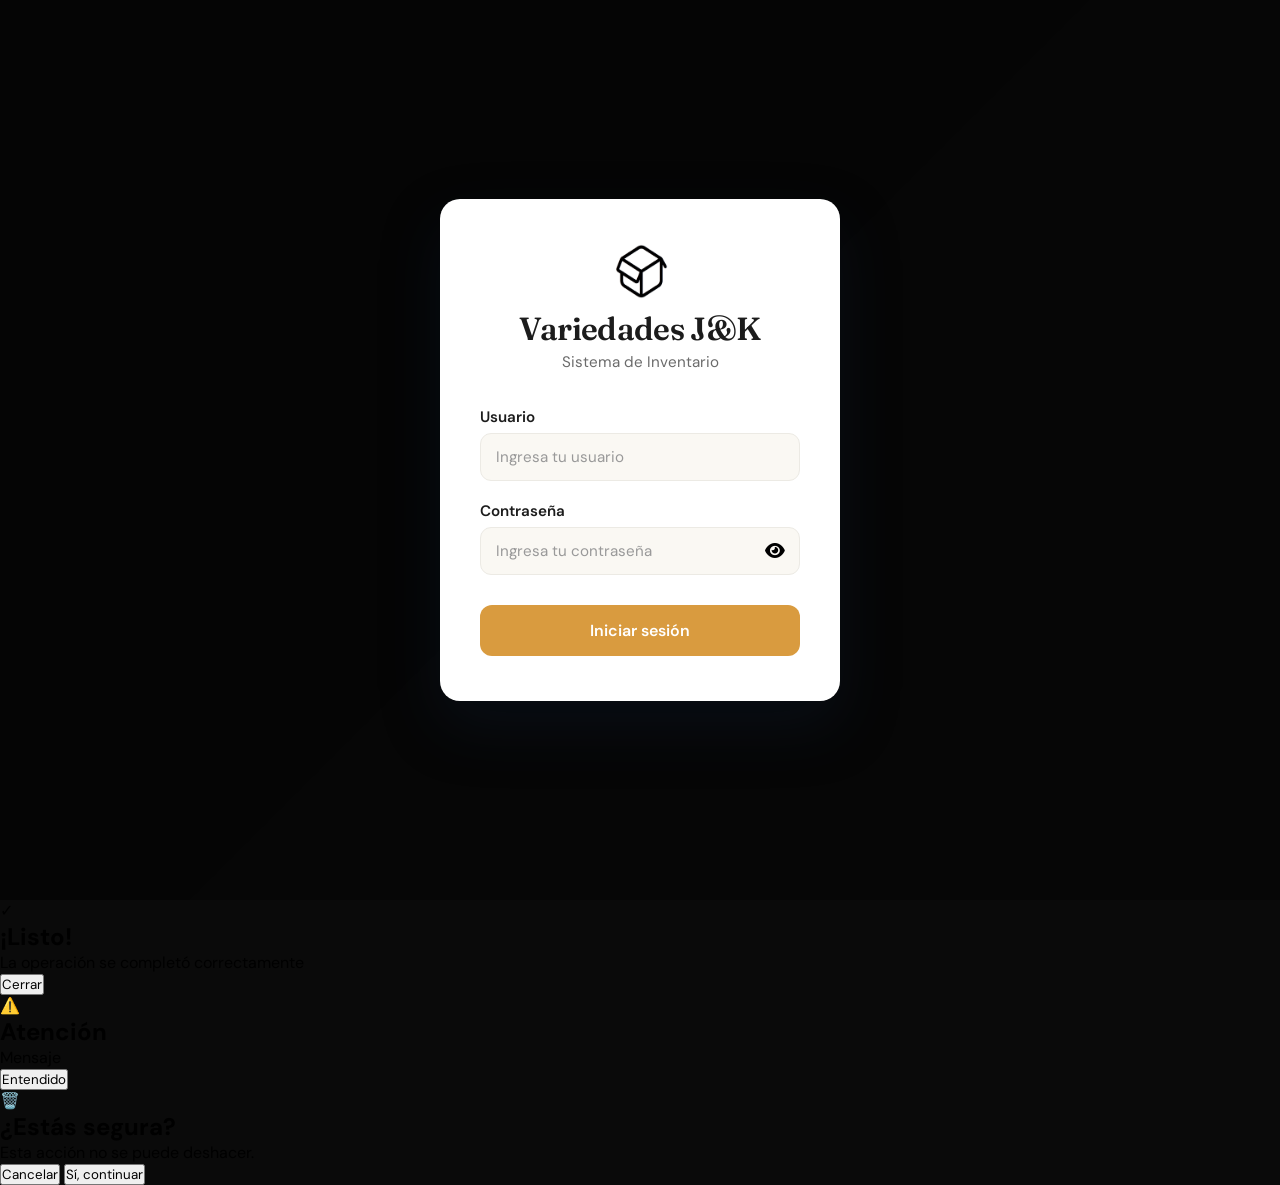
<file: variedades-jk/analisis/index.html>
<!DOCTYPE html>
<html lang="es">
<head>
    <meta charset="UTF-8">
    <meta name="viewport" content="width=device-width, initial-scale=1.0">
    <title>Análisis - Variedades J&K</title>
    <link rel="preconnect" href="https://fonts.googleapis.com">
    <link rel="preconnect" href="https://fonts.gstatic.com" crossorigin>
    <link href="https://fonts.googleapis.com/css2?family=Fraunces:opsz,wght@9..144,400;9..144,600;9..144,700&family=DM+Sans:wght@400;500;600;700&display=swap" rel="stylesheet">
    <link rel="stylesheet" href="../comun.css">
    <link rel="stylesheet" href="style.css">
    <link rel="stylesheet" href="https://cdnjs.cloudflare.com/ajax/libs/font-awesome/6.4.0/css/all.min.css">
</head>
<body>
    <aside class="sidebar">
        <div class="sidebar-brand">
            <div class="brand-logo">JK</div>
            <div><h2>Variedades J y K</h2><p>Gestión de tienda</p></div>
        </div>
        <nav class="sidebar-nav">
            <a href="../panel-de-control/index.html"><i class="fa-solid fa-house fa-flip-horizontal" style="color: rgb(203, 213, 225);"></i> <span>Inicio</span></a>
            <a href="../ventas/index.html"><i class="fa-solid fa-cart-shopping" style="color: rgb(203, 213, 225);"></i> <span>Ventas</span></a>
            <a href="../inventario/index.html"><i class="fa-solid fa-box" style="color: rgb(203, 213, 225);"></i> <span>Productos</span></a>
            <a href="../proveedores/index.html"><i class="fa-solid fa-truck" style="color: rgb(203, 213, 225);"></i> <span>Proveedores</span></a>
            <a href="../usuarios/index.html" data-solo-admin><i class="fa-solid fa-users" style="color: rgb(203, 213, 225);"></i> <span>Usuarios</span></a>
            <a href="../analisis/index.html"><i class="fa-solid fa-square-poll-vertical" style="color: rgb(203, 213, 225);"></i> <span>Análisis</span></a>
            <a href="../configuracion/index.html"><i class="fa-solid fa-gear" style="color: rgb(203, 213, 225);"></i>    <span>Configuración</span></a>
        </nav>
        <button class="btn-cerrar-sesion" onclick="cerrarSesion()">Cerrar sesión</button>
    </aside>

    <div class="contenido">
        <header class="header">
            <div class="header-busqueda"><input type="text" placeholder="Buscar en toda la tienda..."></div>
            <div class="header-usuario">
                <div class="avatar" id="avatarInicial">—</div>
                <div class="info">
                    <h4 id="nombreUsuario">—</h4>
                    <p id="rolUsuario">—</p>
                </div>
            </div>
        </header>

        <main class="page">
            <div class="page-header">
                <div>
                    <h1>Reportes de rotación comercial</h1>
                    <p>Analiza el desempeño de tus productos</p>
                </div>
                <button class="btn btn-azul" id="btnExportar"><i class="fa-solid fa-file-invoice" style="color: rgb(249, 249, 249);"></i> Exportar como PDF</button>
            </div>

            <div class="card" style="margin-bottom:25px">
                <div class="rango-fechas">
                    <div class="form-grupo">
                        <label>Desde</label>
                        <input type="date" id="fechaDesde">
                    </div>
                    <div class="form-grupo">
                        <label>Hasta</label>
                        <input type="date" id="fechaHasta">
                    </div>
                </div>
            </div>

            <div class="banner-empresa">
                <h3>Variedades J y K</h3>
                <p id="infoRango">Reporte de rotación comercial</p>
            </div>

            <div class="grid-analisis">
                <div class="card">
                    <h3 class="titulo-seccion"><i class="fa-solid fa-arrow-trend-up" style="color: rgb(3, 3, 3);"></i> Top 10 más vendidos</h3>
                    <table class="tabla-mini">
                        <thead>
                            <tr>
                                <th>#</th>
                                <th>Artículo</th>
                                <th>Unidades</th>
                                <th>Ingresos</th>
                            </tr>
                        </thead>
                        <tbody id="tablaTop"></tbody>
                    </table>
                </div>

                <div class="card">
                    <h3 class="titulo-seccion"><i class="fa-solid fa-arrow-trend-down" style="color: rgb(1, 1, 1);"></i> Top 10 menos vendidos</h3>
                    <table class="tabla-mini">
                        <thead>
                            <tr>
                                <th>#</th>
                                <th>Artículo</th>
                                <th>Unidades</th>
                                <th>Ingresos</th>
                            </tr>
                        </thead>
                        <tbody id="tablaBottom"></tbody>
                    </table>
                </div>
            </div>

            <div class="card" style="margin-top:25px">
                <h3 class="titulo-seccion"> <i class="fa-solid fa-receipt" style="color: rgb(0, 0, 0);"></i> Historial de pedidos</h3>
                <div class="tabla-wrap">
                    <table class="tabla">
                        <thead>
                            <tr>
                                <th>ID Venta</th>
                                <th>Fecha</th>
                                <th>Producto</th>
                                <th>Cantidad</th>
                                <th>Método</th>
                                <th>Total</th>
                            </tr>
                        </thead>
                        <tbody id="historialVentas"></tbody>
                    </table>
                </div>
            </div>
        </main>
    </div>

    <script src="../datos.js"></script>
    <script src="script.js"></script>
</body>
</html>
</file>
<file: variedades-jk/comun.css>
/* ==========================================
   VARIEDADES J&K - Estilos compartidos
   Estética: crema + azul marino + verde menta
   Tipografía: Fraunces (display) + DM Sans (cuerpo)
   ========================================== */

@import url('https://fonts.googleapis.com/css2?family=Fraunces:opsz,wght@9..144,400;9..144,600;9..144,700&family=DM+Sans:wght@400;500;600;700&display=swap');

* { margin: 0; padding: 0; box-sizing: border-box; }

:root {
    /* Colores base */
    --bg:        #f7f4ed;   /* crema pálido */
    --navy:      #0f2440;   /* azul marino profundo */
    --navy-soft: #1a3a5c;   /* variante para hover */
    --mint:      #a7d9b9;   /* verde menta suave */
    --mint-dark: #8bc9a4;   /* menta más oscura para hover */
    --ink:       #1c1c1c;   /* gris casi negro */
    --ink-soft:  #6b6b6b;   /* gris medio para textos secundarios */
    --card:      #ffffff;
    --border:    #eceae4;   /* borde sutil */
    --accent:    #d99b3f;   /* dorado cálido para CTAs */
    --accent-hover: #c68a2e;

    --verde: #6fbf8b;
    --verde-bg: #e3f1e7;
    --rojo: #c25a5a;
    --rojo-bg: #f7e5e5;
    --amarillo-bg: #faf3e0;
    --amarillo-texto: #a67c1a;

    --sombra: 0 2px 8px rgba(15, 36, 64, 0.06);
    --sombra-md: 0 4px 14px rgba(15, 36, 64, 0.08);
    --radio: 14px;
}

body {
    background-color: var(--bg);
    color: var(--ink);
    font-family: 'DM Sans', system-ui, sans-serif;
    font-size: 15px;
    line-height: 1.5;
    display: flex;
    min-height: 100vh;
}

h1, h2, h3, h4, h5 {
    font-family: 'Fraunces', Georgia, serif;
    font-weight: 600;
    letter-spacing: -0.02em;
    color: var(--ink);
}

/* --- SIDEBAR --- */
.sidebar {
    width: 240px;
    background-color: var(--navy);
    color: #fff;
    display: flex;
    flex-direction: column;
    padding: 22px 0;
    position: fixed;
    height: 100vh;
    overflow-y: auto;
    z-index: 20;
}
.sidebar-brand {
    display: flex; align-items: center; gap: 12px;
    padding: 0 22px 22px;
    border-bottom: 1px solid rgba(255,255,255,0.08);
    margin-bottom: 18px;
}
.brand-logo {
    width: 44px; height: 44px;
    background-color: var(--accent);
    border-radius: 12px;
    display: flex; align-items: center; justify-content: center;
    font-family: 'Fraunces', serif;
    font-weight: 700; font-size: 15px; color: #fff;
}
.sidebar-brand h2 {
    font-family: 'Fraunces', serif;
    font-size: 15px; font-weight: 600; color: #fff;
}
.sidebar-brand p { font-size: 11px; opacity: 0.7; font-family: 'DM Sans', sans-serif; }
.sidebar-nav { display: flex; flex-direction: column; gap: 4px; padding: 0 14px; flex: 1; }
.sidebar-nav a {
    display: flex; align-items: center; gap: 12px;
    padding: 12px 16px;
    color: rgba(255,255,255,0.82);
    text-decoration: none;
    border-radius: 10px;
    font-size: 14px; font-weight: 500;
    font-family: 'DM Sans', sans-serif;
    transition: all 0.2s;
}
.sidebar-nav a:hover { background-color: rgba(255,255,255,0.08); color: #fff; }
.sidebar-nav a.activo {
    background-color: var(--accent);
    color: #fff; font-weight: 600;
}
.sidebar-nav a .badge-prox {
    margin-left: auto; font-size: 10px;
    background-color: rgba(255,255,255,0.15);
    padding: 2px 8px; border-radius: 10px;
}
.btn-cerrar-sesion {
    margin: 15px 22px 0;
    padding: 11px;
    background-color: rgba(255,255,255,0.08);
    border: none; color: #fff;
    border-radius: 10px; cursor: pointer;
    font-size: 13px; font-weight: 500;
    font-family: 'DM Sans', sans-serif;
    transition: background 0.2s;
}
.btn-cerrar-sesion:hover { background-color: rgba(255,255,255,0.16); }

/* --- MAIN --- */
.contenido { margin-left: 240px; flex: 1; display: flex; flex-direction: column; min-width: 0; }

/* --- HEADER --- */
.header {
    background-color: var(--card);
    padding: 16px 32px;
    display: flex; align-items: center; justify-content: space-between;
    gap: 20px;
    border-bottom: 1px solid var(--border);
    position: sticky; top: 0; z-index: 10;
    justify-content: flex-end;
}
.header-busqueda { display: none; }
.header-busqueda input {
    width: 100%;
    padding: 11px 18px 11px 42px;
    border: 1px solid var(--border);
    background-color: var(--bg);
    border-radius: 12px;
    font-size: 14px;
    font-family: 'DM Sans', sans-serif;
    color: var(--ink);
    outline: none;
    transition: border 0.2s;
}
.header-busqueda input:focus { border-color: var(--mint); background-color: #fff; }
.header-busqueda::before {
    content: '🔍'; position: absolute;
    left: 16px; top: 50%; transform: translateY(-50%);
    font-size: 14px; opacity: 0.45;
}
.header-usuario { display: flex; align-items: center; gap: 12px; }
.avatar {
    width: 42px; height: 42px;
    border-radius: 50%;
    background-color: var(--mint);
    color: var(--navy);
    display: flex; align-items: center; justify-content: center;
    font-weight: 700; font-size: 15px;
    font-family: 'DM Sans', sans-serif;
}
.header-usuario .info h4 {
    font-family: 'DM Sans', sans-serif;
    font-size: 14px; font-weight: 600;
}
.header-usuario .info p  { font-size: 12px; color: var(--ink-soft); font-family: 'DM Sans', sans-serif; }

/* --- PAGE --- */
.page { padding: 32px; flex: 1; }
.page-header {
    display: flex; justify-content: space-between;
    align-items: flex-start;
    margin-bottom: 28px; gap: 15px; flex-wrap: wrap;
}
.page-header h1 { font-size: 28px; margin-bottom: 4px; }
.page-header p  { color: var(--ink-soft); font-size: 14px; font-family: 'DM Sans', sans-serif; }

/* --- BOTONES --- */
.btn {
    padding: 12px 22px; border: none; border-radius: 12px;
    font-size: 14px; font-weight: 600; cursor: pointer;
    display: inline-flex; align-items: center; gap: 8px;
    transition: all 0.2s; text-decoration: none;
    font-family: 'DM Sans', sans-serif;
}
.btn-naranja { background-color: var(--accent); color: #fff; }
.btn-naranja:hover { background-color: var(--accent-hover); }
.btn-azul { background-color: var(--navy); color: #fff; }
.btn-azul:hover { background-color: var(--navy-soft); }
.btn-blanco { background-color: var(--card); color: var(--ink); border: 1px solid var(--border); }
.btn-blanco:hover { background-color: var(--bg); border-color: var(--mint); }
.btn-verde { background-color: var(--mint); color: var(--navy); }
.btn-verde:hover { background-color: var(--mint-dark); }
.btn-mint { background-color: var(--mint); color: var(--navy); }
.btn-mint:hover { background-color: var(--mint-dark); }

/* --- CARDS --- */
.card {
    background-color: var(--card);
    border-radius: var(--radio);
    padding: 22px;
    box-shadow: var(--sombra);
    border: 1px solid var(--border);
}

/* --- TABLAS --- */
.tabla {
    width: 100%; border-collapse: collapse;
    background-color: var(--card);
    border-radius: var(--radio); overflow: hidden;
    box-shadow: var(--sombra);
    border: 1px solid var(--border);
    font-family: 'DM Sans', sans-serif;
}
.tabla thead { background-color: #faf8f3; }
.tabla th {
    text-align: left; padding: 15px 22px;
    font-size: 11px; font-weight: 700;
    color: var(--ink-soft);
    text-transform: uppercase; letter-spacing: 0.6px;
    font-family: 'DM Sans', sans-serif;
}
.tabla td {
    padding: 16px 22px;
    border-bottom: 1px solid var(--border);
    font-size: 14px;
    color: var(--ink);
}
.tabla tr:last-child td { border-bottom: none; }
.tabla tbody tr:hover { background-color: #faf8f3; }

/* --- BADGES --- */
.badge {
    display: inline-block; padding: 4px 12px;
    border-radius: 20px; font-size: 12px; font-weight: 600;
    font-family: 'DM Sans', sans-serif;
}
.badge-verde    { background-color: var(--verde-bg);    color: #3d7a53; }
.badge-rojo     { background-color: var(--rojo-bg);     color: #9b3a3a; }
.badge-amarillo { background-color: var(--amarillo-bg); color: var(--amarillo-texto); }
.badge-gris     { background-color: #f1efe9; color: var(--ink-soft); }
.badge-mint     { background-color: var(--mint); color: var(--navy); }

/* --- MODAL --- */
.modal-overlay {
    display: none; position: fixed; inset: 0;
    background-color: rgba(15, 36, 64, 0.55);
    z-index: 100; justify-content: center; align-items: center;
    padding: 20px;
    backdrop-filter: blur(2px);
}
.modal-overlay.activo { display: flex; }
.modal {
    background-color: var(--card);
    border-radius: 18px;
    padding: 32px;
    width: 100%; max-width: 520px;
    max-height: 92vh; overflow-y: auto;
    animation: aparecer 0.25s ease-out;
    font-family: 'DM Sans', sans-serif;
}
@keyframes aparecer {
    from { opacity: 0; transform: translateY(20px); }
    to   { opacity: 1; transform: translateY(0); }
}
.modal-header {
    display: flex; justify-content: space-between;
    align-items: center; margin-bottom: 26px;
}
.modal-header h2 { font-size: 22px; }
.btn-cerrar {
    width: 36px; height: 36px; border-radius: 10px;
    background-color: var(--bg); border: 1px solid var(--border);
    cursor: pointer; font-size: 16px; color: var(--ink-soft);
    font-family: inherit;
}
.btn-cerrar:hover { background-color: var(--border); }

/* --- FORM --- */
.form-grupo { margin-bottom: 18px; }
.form-grupo label {
    display: block; font-size: 13px; font-weight: 600;
    color: var(--ink-soft); margin-bottom: 6px;
    font-family: 'DM Sans', sans-serif;
}
.form-grupo input, .form-grupo select {
    width: 100%; padding: 12px 15px;
    border: 1px solid var(--border); border-radius: 11px;
    font-size: 14px; outline: none;
    background-color: var(--bg);
    font-family: 'DM Sans', sans-serif;
    color: var(--ink);
    transition: border 0.2s;
}
.form-grupo input:focus, .form-grupo select:focus {
    border-color: var(--mint);
    background-color: #fff;
}
.form-fila { display: grid; grid-template-columns: 1fr 1fr; gap: 15px; }
.form-acciones { display: flex; gap: 12px; margin-top: 26px; }
.form-acciones .btn { flex: 1; justify-content: center; }

/* --- BADGE NOTIFICACIÓN (estilo Instagram) --- */
.notif-badge { position: relative; display: inline-flex; align-items: center; gap: 6px; }
.notif-badge .contador {
    position: absolute; top: -8px; right: -12px;
    background-color: #e05c5c; color: #fff;
    border-radius: 50%; min-width: 20px; height: 20px;
    padding: 0 6px; font-size: 11px; font-weight: 700;
    display: flex; align-items: center; justify-content: center;
    border: 2px solid var(--card);
    font-family: 'DM Sans', sans-serif;
}

/* --- RESPONSIVE --- */
@media (max-width: 900px) {
    .sidebar { width: 70px; }
    .sidebar-brand h2, .sidebar-brand p, .sidebar-nav a span,
    .sidebar-nav a .badge-prox, .btn-cerrar-sesion { display: none; }
    .sidebar-nav a { justify-content: center; padding: 12px; }
    .contenido { margin-left: 70px; }
    .form-fila { grid-template-columns: 1fr; }
    .header { padding: 12px 18px; }
    .page { padding: 20px; }
}

/* ============================================================
   MODALES GLOBALES (éxito, aviso, confirmación)
   ============================================================ */

/* --- Éxito --- */
.modal-exito {
    max-width: 420px;
    text-align: center;
    padding: 36px 32px 28px;
}
.exito-icono {
    width: 72px; height: 72px;
    margin: 0 auto 18px;
    border-radius: 50%;
    background-color: var(--mint);
    color: var(--navy);
    display: flex; align-items: center; justify-content: center;
    font-size: 38px; font-weight: 700;
    font-family: 'DM Sans', sans-serif;
    animation: popIn 0.4s cubic-bezier(0.34, 1.56, 0.64, 1);
}
.exito-titulo {
    font-family: 'Fraunces', serif;
    font-size: 24px; font-weight: 600;
    color: var(--ink); margin-bottom: 6px;
}
.exito-subtitulo {
    font-family: 'DM Sans', sans-serif;
    font-size: 13px; color: var(--ink-soft);
    margin-bottom: 24px;
}
.exito-detalle {
    background-color: var(--bg);
    border: 1px solid var(--border);
    border-radius: 14px;
    padding: 18px 20px;
    margin-bottom: 24px;
    text-align: left;
}
.exito-fila {
    display: flex; justify-content: space-between;
    align-items: center; padding: 8px 0;
    font-family: 'DM Sans', sans-serif; font-size: 14px;
}
.exito-fila:not(:last-child) { border-bottom: 1px dashed var(--border); }
.exito-fila span { color: var(--ink-soft); }
.exito-fila strong {
    font-family: 'Fraunces', serif;
    font-size: 16px; color: var(--navy);
}
#exitoTotal { font-size: 20px; color: var(--accent); }

/* --- Aviso --- */
.modal-aviso {
    max-width: 420px;
    text-align: center;
    padding: 36px 32px 28px;
}
.aviso-icono {
    width: 72px; height: 72px;
    margin: 0 auto 18px;
    border-radius: 50%;
    background-color: var(--amarillo-bg);
    display: flex; align-items: center; justify-content: center;
    font-size: 34px;
    animation: popIn 0.4s cubic-bezier(0.34, 1.56, 0.64, 1);
}
.aviso-titulo {
    font-family: 'Fraunces', serif;
    font-size: 22px; font-weight: 600;
    color: var(--ink); margin-bottom: 8px;
}
.aviso-mensaje {
    font-family: 'DM Sans', sans-serif;
    font-size: 14px; color: var(--ink-soft);
    line-height: 1.5; margin-bottom: 20px;
}
.aviso-detalle {
    background-color: var(--bg);
    border: 1px solid var(--border);
    border-radius: 14px;
    padding: 16px 20px;
    margin-bottom: 22px;
    text-align: left;
}
.aviso-fila {
    display: flex; justify-content: space-between;
    align-items: center; padding: 8px 0;
    font-family: 'DM Sans', sans-serif; font-size: 14px;
}
.aviso-fila:not(:last-child) { border-bottom: 1px dashed var(--border); }
.aviso-fila span { color: var(--ink-soft); }
.aviso-fila strong {
    font-family: 'Fraunces', serif;
    font-size: 15px; color: var(--navy);
}
.aviso-fila.aviso-falta strong {
    color: var(--rojo); font-size: 17px;
}

/* --- Confirmación --- */
.modal-confirmar {
    max-width: 420px;
    text-align: center;
    padding: 36px 32px 28px;
}
.confirmar-icono {
    width: 72px; height: 72px;
    margin: 0 auto 18px;
    border-radius: 50%;
    background-color: var(--rojo-bg);
    display: flex; align-items: center; justify-content: center;
    font-size: 32px;
    animation: popIn 0.4s cubic-bezier(0.34, 1.56, 0.64, 1);
}
.confirmar-titulo {
    font-family: 'Fraunces', serif;
    font-size: 22px; font-weight: 600;
    color: var(--ink); margin-bottom: 8px;
}
.confirmar-mensaje {
    font-family: 'DM Sans', sans-serif;
    font-size: 14px; color: var(--ink-soft);
    line-height: 1.5; margin-bottom: 24px;
}

/* --- Botón full --- */
.btn-full {
    width: 100%;
    justify-content: center;
}

/* --- Animación --- */
@keyframes popIn {
    0%   { transform: scale(0);   opacity: 0; }
    100% { transform: scale(1);   opacity: 1; }
}
</file>
<file: variedades-jk/analisis/style.css>
/* Rango de fechas */
.rango-fechas {
    display: flex;
    gap: 20px;
    flex-wrap: wrap;
}

.rango-fechas .form-grupo { min-width: 200px; }

/* Banner empresa */
.banner-empresa {
    background-color: var(--card);
    border: 1px solid var(--border);
    border-left: 5px solid var(--mint);
    border-radius: 14px;
    padding: 18px 24px;
    margin-bottom: 25px;
}

.banner-empresa h3 {
    font-family: 'Fraunces', serif;
    color: var(--navy);
    font-size: 18px;
    margin-bottom: 4px;
}

.banner-empresa p {
    font-family: 'DM Sans', sans-serif;
    font-size: 13px;
    color: var(--texto-suave);
}

/* Grid análisis */
.grid-analisis {
    display: grid;
    grid-template-columns: 1fr 1fr;
    gap: 20px;
}

.titulo-seccion {
    font-family: 'Fraunces', serif;
    font-size: 16px;
    margin-bottom: 15px;
}

/* Tabla mini */
.tabla-mini {
    width: 100%;
    border-collapse: collapse;
}

.tabla-mini th {
    text-align: left;
    padding: 10px 12px;
    background-color: #faf8f3;
    color: var(--ink-soft);
    font-family: 'DM Sans', sans-serif;
    font-size: 11px;
    text-transform: uppercase;
    font-weight: 700;
}

.tabla-mini td {
    padding: 12px;
    border-bottom: 1px solid var(--border);
    font-family: 'DM Sans', sans-serif;
    font-size: 13px;
}

.tabla-mini tr:last-child td { border-bottom: none; }

.tabla-mini .codigo {
    color: var(--ink-soft);
    font-size: 11px;
    margin-left: 5px;
}

.tabla-wrap { background-color: transparent; }

/* Responsive */
@media (max-width: 1000px) {
    .grid-analisis { grid-template-columns: 1fr; }
}
</file>
<file: variedades-jk/configuracion/style.css>
/* Grid de configuración */
.grid-config {
    display: grid;
    grid-template-columns: repeat(2, 1fr);
    gap: 20px;
}

/* Título de tarjeta */
.card-titulo {
    font-family: 'Fraunces', serif;
    font-size: 17px;
    color: var(--navy);
    margin-bottom: 18px;
}

/* Zona peligro */
.zona-peligro {
    border: 1px solid #e8c4c4;
    background-color: #fdf8f8;
}

.texto-peligro {
    font-family: 'DM Sans', sans-serif;
    font-size: 13px;
    color: var(--texto-suave);
    margin-bottom: 15px;
}

.peligro-acciones {
    display: flex;
    flex-direction: column;
    gap: 10px;
}

.peligro-acciones .btn { justify-content: flex-start; }

/* Info del sistema */
.info-sistema {
    font-family: 'DM Sans', sans-serif;
    margin-top: 30px;
    text-align: center;
    padding: 20px;
    font-size: 12px;
    color: var(--texto-suave);
}

.info-sistema p { margin: 4px 0; }

/* Responsive */
@media (max-width: 900px) {
    .grid-config { grid-template-columns: 1fr; }
}
</file>
<file: variedades-jk/inventario/style.css>
/* Acciones del header */
.acciones-header { display: flex; gap: 10px; }

/* Filtros */
.filtros {
    display: flex;
    gap: 15px;
    margin-bottom: 20px;
    flex-wrap: wrap;
    align-items: center;
}

.filtros-busqueda { flex: 1; min-width: 260px; }

.filtros-busqueda input {
    width: 100%;
    padding: 12px 18px;
    background-color: #fff;
    border: 1px solid var(--border);
    border-radius: 12px;
    font-family: 'DM Sans', sans-serif;
    font-size: 14px;
    outline: none;
}

/* Chips */
.chips { display: flex; gap: 8px; flex-wrap: wrap; }

.chip {
    padding: 9px 18px;
    border-radius: 20px;
    background-color: #fff;
    color: var(--ink-soft);
    border: 1px solid var(--border);
    font-family: 'DM Sans', sans-serif;
    font-size: 13px;
    font-weight: 600;
    cursor: pointer;
    transition: all 0.2s;
    box-shadow: none;
}

.chip.activo {
    background-color: var(--mint);
    color: var(--navy);
    border-color: var(--mint);
    font-weight: 700;
}

/* Tabla */
.tabla-wrap {
    background-color: var(--card);
    border-radius: var(--radio);
    border: 1px solid var(--border);
    overflow: hidden;
}

.tabla-wrap .tabla { box-shadow: none; border-radius: 0; }

/* Celda producto */
.celda-producto { display: flex; align-items: center; gap: 12px; }

.celda-producto .mini-img {
    width: 42px;
    height: 42px;
    border-radius: 10px;
    background-color: #faf8f3;
    border: 1px solid var(--border);
    flex-shrink: 0;
    display: flex;
    align-items: center;
    justify-content: center;
    font-size: 20px;
    overflow: hidden;
}

.celda-producto .mini-img img { width: 100%; height: 100%; object-fit: cover; }

.celda-producto .nombre {
    font-family: 'Fraunces', serif;
    font-weight: 600;
    font-size: 15px;
}

/* Acciones de fila */
.celda-acciones { display: flex; gap: 8px; }

.icon-btn {
    width: 34px;
    height: 34px;
    border-radius: 9px;
    border: 1px solid var(--border);
    background-color: #fff;
    cursor: pointer;
    font-size: 14px;
    transition: all 0.2s;
    display: flex;
    align-items: center;
    justify-content: center;
}

.icon-btn:hover {
    background-color: var(--bg);
    border-color: var(--mint);
}

.icon-btn.rojo { color: var(--rojo); }

/* Textos auxiliares */
.ayuda {
    font-size: 11px;
    color: var(--texto-suave);
    margin-top: 5px;
    display: block;
}

.ayuda-dev {
    font-size: 12px;
    color: var(--texto-suave);
    margin-top: 10px;
    padding: 10px;
    background-color: #F1F5F9;
    border-radius: 8px;
}
</file>
<file: variedades-jk/login/style.css>
/* 1. Reset y Variables */
* {
    margin: 0;
    padding: 0;
    box-sizing: border-box;
    font-family: 'DM Sans', sans-serif;
}

:root {
    --primary-blue: #0f2440;   /* navy */
    --text-dark: #1c1c1c;
    --text-gray: #6b6b6b;
    --border-color: #eceae4;
    --white: #ffffff;
    --accent: #d99b3f;
    --mint: #a7d9b9;
}

body {
    height: 100vh;
    overflow: hidden;
    background-color: #0a0a0a;
}

/* 2. Fondo de pantalla completa */
.bg-container {
    position: fixed;
    inset: 0;
    z-index: 1;
}

.bg-slide {
    position: absolute;
    inset: 0;
    background-size: cover;
    background-position: center;
    opacity: 0;
    animation: crossFade 15s infinite;
}

.bg-slide.active {
    animation-delay: 0s;
}

.bg-slide:nth-child(2) {
    animation-delay: 5s;
}

.bg-slide:nth-child(3) {
    animation-delay: 10s;
}

/* Capa oscura para dar contraste al panel */
.bg-overlay {
    position: absolute;
    inset: 0;
    background: linear-gradient(135deg, rgba(0,0,0,0.5) 0%, rgba(0,0,0,0.3) 100%);
}

/* Animación de crossfade */
@keyframes crossFade {
    0%   { opacity: 0; }      /* arranca invisible */
    3%   { opacity: 1; }      /* fade-in rápido */
    30%  { opacity: 1; }      /* se mantiene */
    36%  { opacity: 0; }      /* fade-out MÁS LARGO (llega al 36%, no al 33%) */
    100% { opacity: 0; }
}

/* 3. Panel de login flotante */
.login-wrapper {
    position: relative;
    z-index: 2;
    height: 100vh;
    display: flex;
    justify-content: center;
    align-items: center;
}

.login-card {
    background-color: var(--white);
    border-radius: 20px;
    padding: 45px 40px;
    width: 100%;
    max-width: 400px;
    box-shadow: 0 25px 60px rgba(15, 36, 64, 0.25);
    animation: floatIn 0.8s ease-out;
}

@keyframes floatIn {
    from {
        opacity: 0;
        transform: translateY(30px);
    }
    to {
        opacity: 1;
        transform: translateY(0);
    }
}

/* 4. Marca */
.brand {
    text-align: center;
    margin-bottom: 35px;
}

.logo-container {
    display: flex;
    justify-content: center;
    margin-bottom: 10px;
}

.logo-icon {
    width: 55px;
    height: 55px;
    color: var(--primary-blue);
}

.brand h1 {
    font-family: 'Fraunces', serif;
    font-size: 2rem;
    font-weight: 600;
    color: var(--text-dark);
    letter-spacing: -0.02em;
}

.brand .subtitle {
    font-family: 'DM Sans', sans-serif;
    font-size: 0.95rem;
    color: var(--text-gray);
    font-weight: 400;
    margin-top: 4px;
}

/* 5. Formulario */
.login-form {
    width: 100%;
}

.input-group {
    margin-bottom: 20px;
}

.input-group label {
    display: block;
    font-family: 'DM Sans', sans-serif;
    font-weight: 600;
    color: var(--text-dark);
    margin-bottom: 6px;
    font-size: 0.95rem;
}

.input-group input {
    width: 100%;
    padding: 13px 15px;
    background-color: #faf8f3;
    border: 1px solid var(--border-color);
    border-radius: 11px;
    font-family: 'DM Sans', sans-serif;
    font-size: 0.95rem;
    color: var(--text-dark);
    outline: none;
    transition: border-color 0.3s ease, background-color 0.3s ease;
}

.input-group input:focus {
    border-color: var(--mint);
    background-color: #fff;
}

.input-group input::placeholder {
    color: #999;
}

/* Ojo de la contraseña */
.password-wrapper {
    position: relative;
}

.toggle-password {
    position: absolute;
    right: 15px;
    top: 50%;
    transform: translateY(-50%);
    cursor: pointer;
    font-size: 1.1rem;
    user-select: none;
}

/* Botón */
.btn-login {
    width: 100%;
    padding: 15px;
    background-color: var(--accent);
    color: var(--white);
    border: none;
    border-radius: 12px;
    font-family: 'DM Sans', sans-serif;
    font-size: 1rem;
    font-weight: 600;
    cursor: pointer;
    transition: background-color 0.3s ease, transform 0.1s ease;
    margin-top: 10px;
}

.btn-login:hover {
    background-color: #c68a2e;
}

.btn-login:active {
    transform: scale(0.98);
}

/* 6. Responsive */
@media (max-width: 768px) {
    .login-wrapper {
        padding-right: 0;
        padding-bottom: 0;
        padding: 20px;
    }
    .login-card {
        padding: 35px 25px;
        max-width: 100%;
    }
    .brand h1 {
        font-size: 1.6rem;
    }
}
</file>
<file: variedades-jk/panel-de-control/style.css>
/* KPIs */
.kpis {
    display: grid;
    grid-template-columns: repeat(4, 1fr);
    gap: 18px;
    margin-bottom: 25px;
}

.kpi {
    display: flex;
    align-items: center;
    gap: 16px;
    border-radius: var(--radio);
    transition: all 0.2s;
}

.kpi:hover {
    transform: translateY(-2px);
    border-color: var(--mint);
}

.kpi-icono {
    width: 48px;
    height: 48px;
    border-radius: 12px;
    display: flex;
    align-items: center;
    justify-content: center;
    font-size: 22px;
}

.kpi-texto p {
    font-family: 'DM Sans', sans-serif;
    font-size: 12px;
    color: var(--ink-soft);
    margin-bottom: 4px;
}

.kpi-texto h2 {
    font-family: 'Fraunces', serif;
    font-size: 22px;
    font-weight: 700;
    color: var(--ink);
}

/* Layout de paneles */
.grid-panel {
    display: grid;
    grid-template-columns: 1.5fr 1fr;
    gap: 20px;
}

.card-header {
    display: flex;
    justify-content: space-between;
    align-items: flex-start;
    margin-bottom: 20px;
}

.card-header h3 { font-size: 16px; }

.totales { text-align: right; }
.totales p { font-size: 12px; color: var(--texto-suave); }
.totales h4 { font-size: 18px; color: var(--azul); margin: 2px 0; }

/* Gráfico */
.grafico {
    display: flex;
    align-items: flex-end;
    justify-content: space-around;
    height: 220px;
    gap: 8px;
    padding-top: 20px;
}

.barra-wrap {
    flex: 1;
    display: flex;
    flex-direction: column;
    align-items: center;
    gap: 6px;
    height: 100%;
    justify-content: flex-end;
}

.barra-valor {
    font-family: 'DM Sans', sans-serif;
    font-size: 11px;
    color: var(--texto-suave);
    font-weight: 600;
}

.barra {
    width: 100%;
    border-radius: 8px 8px 0 0;
    transition: all 0.3s;
    min-height: 4px;
}
.barra-rojo {
    background: linear-gradient(180deg, #eab8b8 0%, var(--rojo) 100%);
}
.barra-amarillo {
    background: linear-gradient(180deg, #edd39b 0%, var(--accent) 100%);
}
.barra-verde {
    background: linear-gradient(180deg, var(--mint) 0%, var(--verde) 100%);
}

.barra-etiqueta {
    font-family: 'DM Sans', sans-serif;
    font-size: 12px;
    color: var(--texto-suave);
    font-weight: 500;
}

.barra-wrap.hoy .barra-etiqueta {
    color: var(--accent);
    font-weight: 700;
}

/* Tabs alertas */
.alertas-card { display: flex; flex-direction: column; }

.tabs {
    display: flex;
    gap: 8px;
    border-bottom: 1px solid var(--borde);
    margin-bottom: 18px;
}

.tab {
    background: none;
    border: none;
    cursor: pointer;
    padding: 10px 12px;
    font-family: 'DM Sans', sans-serif;
    font-size: 13px;
    font-weight: 600;
    color: var(--ink-soft);
    display: flex;
    align-items: center;
    gap: 8px;
    border-bottom: 2px solid transparent;
    margin-bottom: -1px;
}

.tab.activo {
    color: var(--navy);
    border-bottom-color: var(--accent);
}

.tab .contador {
    background-color: #e05c5c;
}

.tab-panel {
    display: none;
    flex-direction: column;
    gap: 10px;
    max-height: 280px;
    overflow-y: auto;
}

.tab-panel.activo { display: flex; }

/* Items de alerta */
.alerta-item {
    display: flex;
    align-items: center;
    justify-content: space-between;
    padding: 12px 14px;
    border-radius: 12px;
    gap: 10px;
}

.alerta-item.bajo    { background-color: var(--rojo-bg); }
.alerta-item.agotado { background-color: var(--rojo-bg); }
.alerta-item.prox    { background-color: var(--rojo-bg); }
.alerta-item.vencido { background-color: var(--rojo-bg); }

.alerta-item .info { flex: 1; }

.alerta-item .info h4 {
    font-family: 'Fraunces', serif;
    font-size: 15px;
    margin-bottom: 2px;
}

.alerta-item .info p {
    font-family: 'DM Sans', sans-serif;
    font-size: 12px;
    color: var(--texto-suave);
}

.alerta-item .btn-mini {
    padding: 6px 12px;
    font-size: 12px;
    background-color: #fff;
    border: 1px solid var(--border);
    border-radius: 9px;
    cursor: pointer;
    font-family: 'DM Sans', sans-serif;
    font-weight: 600;
}

.alerta-vacio {
    text-align: center;
    padding: 30px;
    color: var(--texto-suave);
    font-size: 13px;
}

/* Responsive */
@media (max-width: 1100px) {
    .kpis { grid-template-columns: repeat(2, 1fr); }
    .grid-panel { grid-template-columns: 1fr; }
}
</file>
<file: variedades-jk/proveedores/style.css>
/* Tabs principales */
.tabs-principales {
    display: inline-flex;
    background-color: #fff;
    border: 1px solid var(--border);
    border-radius: 12px;
    padding: 4px;
    gap: 4px;
    margin-bottom: 22px;
}
.tab-principal {
    padding: 10px 22px;
    border-radius: 9px;
    background: none;
    border: none;
    font-family: 'DM Sans', sans-serif;
    font-size: 14px;
    font-weight: 600;
    color: var(--ink-soft);
    cursor: pointer;
    transition: all 0.2s;
}
.tab-principal.activo {
    background-color: #2563eb;
    color: #fff;
}
.tab-contenido { display: none; }
.tab-contenido.activo { display: block; }

.ayuda-tab {
    font-family: 'DM Sans', sans-serif;
    font-size: 13px;
    color: var(--ink-soft);
    margin-bottom: 20px;
}

/* Grid proveedores */
.grid-proveedores {
    display: grid;
    grid-template-columns: repeat(2, 1fr);
    gap: 18px;
}
@media (max-width: 900px) { .grid-proveedores { grid-template-columns: 1fr; } }

.tarjeta-proveedor {
    background-color: var(--card);
    border: 1px solid var(--border);
    border-radius: var(--radio);
    padding: 22px;
    box-shadow: var(--sombra);
}

.proveedor-top {
    display: flex;
    justify-content: space-between;
    align-items: flex-start;
    margin-bottom: 16px;
}
.proveedor-top h3 {
    font-family: 'Fraunces', serif;
    font-size: 19px;
    margin-bottom: 6px;
}
.proveedor-contacto {
    font-family: 'DM Sans', sans-serif;
    font-size: 13px;
    color: var(--ink-soft);
    display: flex;
    align-items: center;
    gap: 6px;
}
.proveedor-icono {
    width: 44px; height: 44px;
    border-radius: 10px;
    background-color: var(--bg);
    display: flex; align-items: center; justify-content: center;
    color: var(--ink-soft);
    font-size: 18px;
}

.proveedor-categorias {
    display: flex;
    gap: 6px;
    flex-wrap: wrap;
    margin-bottom: 16px;
}
.chip-cat {
    padding: 4px 12px;
    border-radius: 20px;
    background-color: #eef2ff;
    color: #4f46e5;
    font-family: 'DM Sans', sans-serif;
    font-size: 12px;
    font-weight: 600;
}

.proveedor-estado {
    padding: 14px 16px;
    border-radius: 12px;
    margin-bottom: 16px;
    font-family: 'DM Sans', sans-serif;
    display: flex;
    align-items: flex-start;
    gap: 12px;
}
.proveedor-estado.ok { background-color: #d1fae5; }
.proveedor-estado.alerta { background-color: #fed7aa; }
.proveedor-estado i { font-size: 18px; margin-top: 2px; }
.proveedor-estado.ok i { color: #059669; }
.proveedor-estado.alerta i { color: #ea580c; }
.proveedor-estado strong {
    display: block;
    font-size: 14px;
    color: var(--ink);
    margin-bottom: 2px;
}
.proveedor-estado p { font-size: 12px; color: var(--ink-soft); }

.proveedor-acciones {
    display: flex;
    gap: 10px;
    align-items: center;
}
.btn-ver-sugerido {
    flex: 1;
    padding: 11px 16px;
    border: 1px solid var(--border);
    background-color: #fff;
    border-radius: 10px;
    font-family: 'DM Sans', sans-serif;
    font-size: 13px;
    font-weight: 600;
    color: var(--ink);
    cursor: pointer;
    display: flex;
    align-items: center;
    justify-content: center;
    gap: 8px;
    transition: all 0.2s;
}
.btn-ver-sugerido:hover { border-color: var(--mint); background-color: var(--bg); }
.btn-icono {
    width: 42px; height: 42px;
    border-radius: 10px;
    border: 1px solid var(--border);
    background-color: #fff;
    cursor: pointer;
    color: var(--ink-soft);
    transition: all 0.2s;
}
.btn-icono:hover { border-color: var(--mint); background-color: var(--bg); }

/* Mercancía */
.mercancia-header {
    display: flex;
    justify-content: space-between;
    margin-bottom: 22px;
}
.seccion-mercancia { margin-bottom: 26px; }
.seccion-titulo {
    font-family: 'DM Sans', sans-serif;
    font-size: 14px;
    font-weight: 700;
    color: var(--ink);
    margin-bottom: 12px;
    display: flex;
    align-items: center;
    gap: 8px;
}

.tarjeta-item-mercancia {
    background-color: var(--card);
    border: 1px solid var(--border);
    border-radius: var(--radio);
    padding: 18px 22px;
    margin-bottom: 10px;
    display: flex;
    align-items: center;
    gap: 18px;
    box-shadow: var(--sombra);
}
.item-mercancia-icono {
    width: 44px; height: 44px;
    border-radius: 10px;
    display: flex; align-items: center; justify-content: center;
    font-size: 16px;
    flex-shrink: 0;
}
.item-mercancia-icono.esperando { background-color: #fed7aa; color: #ea580c; }
.item-mercancia-icono.recibido { background-color: #d1fae5; color: #059669; }

.item-mercancia-info { flex: 1; }
.item-mercancia-info h4 { font-family: 'Fraunces', serif; font-size: 16px; margin-bottom: 4px; }
.item-mercancia-info p { font-family: 'DM Sans', sans-serif; font-size: 13px; color: var(--ink-soft); }

.badge-esperando {
    background-color: #fed7aa; color: #c2410c;
    padding: 5px 14px; border-radius: 20px;
    font-family: 'DM Sans', sans-serif; font-size: 12px; font-weight: 600;
}
.badge-recibido {
    background-color: #d1fae5; color: #059669;
    padding: 5px 14px; border-radius: 20px;
    font-family: 'DM Sans', sans-serif; font-size: 12px; font-weight: 600;
}
.btn-registrar-ingreso {
    background-color: #16a34a;
    color: #fff;
    padding: 10px 20px;
    border-radius: 10px;
    border: none;
    font-family: 'DM Sans', sans-serif;
    font-size: 13px;
    font-weight: 600;
    cursor: pointer;
    display: flex; align-items: center; gap: 8px;
    transition: background 0.2s;
}
.btn-registrar-ingreso:hover { background-color: #15803d; }

/* Modal */
.modal-lg { max-width: 640px; }
.modal-descripcion {
    font-family: 'DM Sans', sans-serif;
    font-size: 13px;
    color: var(--ink-soft);
    line-height: 1.5;
    margin-bottom: 20px;
    padding: 12px 16px;
    background-color: var(--bg);
    border-radius: 10px;
    border: 1px solid var(--border);
}

.lista-sugerido, .lista-ingreso {
    max-height: 380px;
    overflow-y: auto;
    margin-bottom: 20px;
    border-top: 1px solid var(--border);
}
.fila-producto {
    display: flex;
    align-items: center;
    gap: 14px;
    padding: 14px 4px;
    border-bottom: 1px solid var(--border);
}
.fila-producto input[type="checkbox"] {
    width: 20px; height: 20px;
    accent-color: #2563eb;
    cursor: pointer;
}
.fila-producto .info-prod { flex: 1; }
.fila-producto .info-prod strong {
    font-family: 'DM Sans', sans-serif;
    font-size: 14px;
    color: var(--ink);
    display: block;
    margin-bottom: 3px;
}
.fila-producto .info-prod small {
    font-family: 'DM Sans', sans-serif;
    font-size: 12px;
    color: var(--ink-soft);
}
.fila-producto .cant-wrap {
    display: flex;
    align-items: center;
    gap: 8px;
    font-family: 'DM Sans', sans-serif;
    font-size: 13px;
    color: var(--ink-soft);
}
.fila-producto input[type="number"] {
    width: 80px;
    padding: 8px 12px;
    border: 1px solid var(--border);
    border-radius: 8px;
    text-align: right;
    font-family: 'DM Sans', sans-serif;
    font-size: 14px;
}
.fila-producto input[type="number"]:focus { outline: none; border-color: var(--mint); }

/* Categorías con checkboxes */
.categorias-check {
    display: grid;
    grid-template-columns: repeat(2, 1fr);
    gap: 10px;
    padding: 14px;
    background-color: var(--bg);
    border: 1px solid var(--border);
    border-radius: 12px;
}
.categoria-check {
    display: flex;
    align-items: center;
    gap: 8px;
    font-family: 'DM Sans', sans-serif;
    font-size: 13px;
    color: var(--ink);
    cursor: pointer;
    padding: 6px 8px;
    border-radius: 8px;
    transition: background 0.2s;
}
.categoria-check:hover { background-color: #fff; }
.categoria-check input[type="checkbox"] {
    width: 18px; height: 18px;
    accent-color: var(--accent);
    cursor: pointer;
}
</file>
<file: variedades-jk/usuarios/style.css>
/* Buscador de filtros */
.filtros-busqueda input {
    width: 100%;
    max-width: 380px;
    padding: 12px 18px;
    background-color: #fff;
    border: 1px solid var(--border);
    border-radius: 12px;
    font-family: 'DM Sans', sans-serif;
    font-size: 14px;
    outline: none;
}

/* Tabla contenedor */
.tabla-wrap {
    background-color: var(--card);
    border-radius: var(--radio);
    border: 1px solid var(--border);
    overflow: hidden;
}

.tabla-wrap .tabla {
    box-shadow: none;
    border-radius: 0;
}

/* Acciones de fila */
.celda-acciones {
    display: flex;
    gap: 8px;
}

.icon-btn {
    width: 34px;
    height: 34px;
    border-radius: 9px;
    border: 1px solid var(--border);
    background-color: #fff;
    cursor: pointer;
    font-size: 14px;
    transition: all 0.2s;
    display: flex;
    align-items: center;
    justify-content: center;
}

.icon-btn:hover {
    border-color: var(--mint);
    background-color: var(--bg);
}

.icon-btn.azul { color: var(--navy); }
.icon-btn.rojo { color: var(--rojo); }

/* Input con ojo de contraseña */
.input-pass { position: relative; }

.input-pass .ojo {
    position: absolute;
    right: 15px;
    top: 50%;
    transform: translateY(-50%);
    cursor: pointer;
    font-size: 15px;
    user-select: none;
}

/* Texto de ayuda */
.ayuda {
    font-family: 'DM Sans', sans-serif;
    font-size: 11px;
    color: var(--texto-suave);
    margin-top: 5px;
    display: block;
}

/* Estilos para la Notificación Flotante (Toast) */
.toast {
    position: fixed;
    bottom: -60px; /* Oculto inicialmente fuera de la pantalla */
    right: 30px;
    background-color: #c68a2e; /* Verde éxito */
    color: white;
    padding: 14px 24px;
    border-radius: 8px;
    box-shadow: 0 4px 12px rgba(0, 0, 0, 0.15);
    display: flex;
    align-items: center;
    gap: 10px;
    font-weight: 500;
    font-size: 0.95rem;
    z-index: 2000;
    transition: bottom 0.4s ease, opacity 0.4s ease;
    opacity: 0;
}

.toast.show {
    bottom: 30px; /* Sube a la vista */
    opacity: 1;
}

.toast i {
    font-size: 1.2rem;
}
</file>
<file: variedades-jk/ventas/style.css>
/* Layout */
.ventas-layout {
    display: grid;
    grid-template-columns: 1fr 340px;
    gap: 25px;
    align-items: flex-start;
}

.ventas-main { min-width: 0; }

/* Buscador */
.buscador-ventas { position: relative; margin-bottom: 15px; }

.buscador-ventas input {
    width: 100%;
    padding: 14px 50px 14px 20px;
    border: 1px solid var(--border);
    background-color: var(--blanco);
    border-radius: 12px;
    font-family: 'DM Sans', sans-serif;
    font-size: 14px;
    outline: none;
}

.icono-scan {
    position: absolute;
    right: 18px;
    top: 50%;
    transform: translateY(-50%);
    font-size: 18px;
    opacity: 0.5;
}

/* Chips */
.chips {
    display: flex;
    gap: 8px;
    flex-wrap: wrap;
    margin-bottom: 20px;
}

.chip {
    padding: 9px 18px;
    border-radius: 20px;
    background-color: #fff;
    color: var(--ink-soft);
    border: 1px solid var(--border);
    font-family: 'DM Sans', sans-serif;
    font-size: 13px;
    font-weight: 600;
    cursor: pointer;
    box-shadow: none;
    transition: all 0.2s;
}

.chip.activo {
    background-color: var(--mint);
    color: var(--navy);
    border-color: var(--mint);
}

/* Grid de productos */
.grid-productos {
    display: grid;
    grid-template-columns: repeat(auto-fill, minmax(180px, 1fr));
    gap: 15px;
}

.tarjeta-producto {
    background-color: var(--blanco);
    border-radius: var(--radio);
    padding: 15px;
    border: 1px solid var(--border);
    box-shadow: var(--sombra);
    cursor: pointer;
    transition: all 0.2s;
}

.tarjeta-producto:hover {
    transform: translateY(-2px);
    border-color: var(--mint);
}

.tarjeta-producto .imagen {
    height: 90px;
    border-radius: 10px;
    background-color: #faf8f3;
    display: flex;
    align-items: center;
    justify-content: center;
    font-size: 40px;
    margin-bottom: 12px;
    overflow: hidden;
}

.tarjeta-producto .imagen img { width: 100%; height: 100%; object-fit: cover; }

.tarjeta-producto .nombre {
    font-family: 'Fraunces', serif;
    font-weight: 600;
    font-size: 15px;
    margin-bottom: 4px;
}

.tarjeta-producto .categoria {
    font-family: 'DM Sans', sans-serif;
    font-size: 12px;
    color: var(--texto-suave);
    margin-bottom: 10px;
}

.tarjeta-producto .precio {
    font-family: 'DM Sans', sans-serif;
    font-weight: 700;
    color: var(--navy);
    font-size: 16px;
}

.tarjeta-producto .stock-mini {
    font-size: 11px;
    padding: 2px 8px;
    border-radius: 10px;
    margin-left: 6px;
}

/* Carrito */
.carrito {
    background-color: var(--blanco);
    border: 1px solid var(--border);
    border-radius: var(--radio);
    padding: 20px;
    box-shadow: var(--sombra);
    position: sticky;
    top: 90px;
    max-height: calc(100vh - 110px);
    display: flex;
    flex-direction: column;
}

.carrito-header {
    padding-bottom: 12px;
    border-bottom: 1px solid var(--border);
    margin-bottom: 15px;
}

.carrito-header h3 {
    font-family: 'Fraunces', serif;
    font-size: 17px;
}

.carrito-items {
    flex: 1;
    overflow-y: auto;
    max-height: 300px;
    margin-bottom: 15px;
}

.item-carrito {
    padding: 12px 0;
    border-bottom: 1px solid var(--border);
    position: relative;
}

.item-carrito:last-child { border-bottom: none; }

.item-carrito .fila-top {
    display: flex;
    justify-content: space-between;
    margin-bottom: 6px;
    align-items: flex-start;
}

.item-carrito .nombre {
    font-family: 'Fraunces', serif;
    font-weight: 600;
    font-size: 14px;
    flex: 1;
    padding-right: 8px;
}

.item-carrito .precio-unit {
    font-size: 12px;
    color: var(--texto-suave);
}

.item-carrito .quitar {
    background: none;
    border: none;
    color: var(--rojo);
    cursor: pointer;
    font-size: 16px;
}

.item-carrito .controles {
    display: flex;
    align-items: center;
    justify-content: space-between;
}

.item-carrito .qty { display: flex; align-items: center; gap: 8px; }

.item-carrito .qty button {
    width: 26px;
    height: 26px;
    border: 1px solid var(--border);
    background-color: var(--blanco);
    border-radius: 6px;
    cursor: pointer;
    font-weight: 700;
}

.item-carrito .subtotal {
    font-family: 'DM Sans', sans-serif;
    font-weight: 700;
    color: var(--navy);
}

/* Pago */
.carrito-pago {
    border-top: 1px solid var(--border);
    padding-top: 15px;
    margin-bottom: 15px;
}

.pago-titulo { font-size: 13px; font-weight: 600; margin-bottom: 10px; }

.metodos {
    display: grid;
    grid-template-columns: repeat(3, 1fr);
    gap: 8px;
    margin-bottom: 12px;
}

.metodo {
    padding: 12px 6px;
    border-radius: 11px;
    border: 1.5px solid var(--border);
    background-color: var(--blanco);
    cursor: pointer;
    font-family: 'DM Sans', sans-serif;
    font-size: 12px;
    display: flex;
    flex-direction: column;
    align-items: center;
    gap: 4px;
    transition: all 0.2s;
}

.metodo.activo {
    border-color: var(--mint);
    background-color: var(--verde-bg);
    color: #3d7a53;
}

.pago-fila {
    display: flex;
    justify-content: space-between;
    align-items: center;
    padding: 8px 0;
    font-size: 14px;
}

.pago-fila input {
    width: 100px;
    padding: 8px 12px;
    border: 1px solid var(--border);
    border-radius: 8px;
    text-align: right;
}

/* Footer carrito */
.carrito-footer {
    border-top: 1px solid var(--border);
    padding-top: 15px;
}

.btn-full {
    width: 100%;
    justify-content: center;
    padding: 14px;
    margin-top: 10px;
}

.btn-verde {
    background-color: var(--mint);
    color: var(--navy);
}

.btn-link {
    width: 100%;
    background: none;
    border: none;
    padding: 12px;
    font-family: 'DM Sans', sans-serif;
    font-size: 14px;
    color: var(--texto-suave);
    cursor: pointer;
    font-weight: 600;
}

.btn-link:hover { color: var(--texto); }

.carrito-vacio {
    text-align: center;
    padding: 40px 20px;
    color: var(--texto-suave);
    font-size: 13px;
}

/* Responsive */
@media (max-width: 1100px) {
    .ventas-layout { grid-template-columns: 1fr; }
    .carrito { position: static; }
}
</file>
